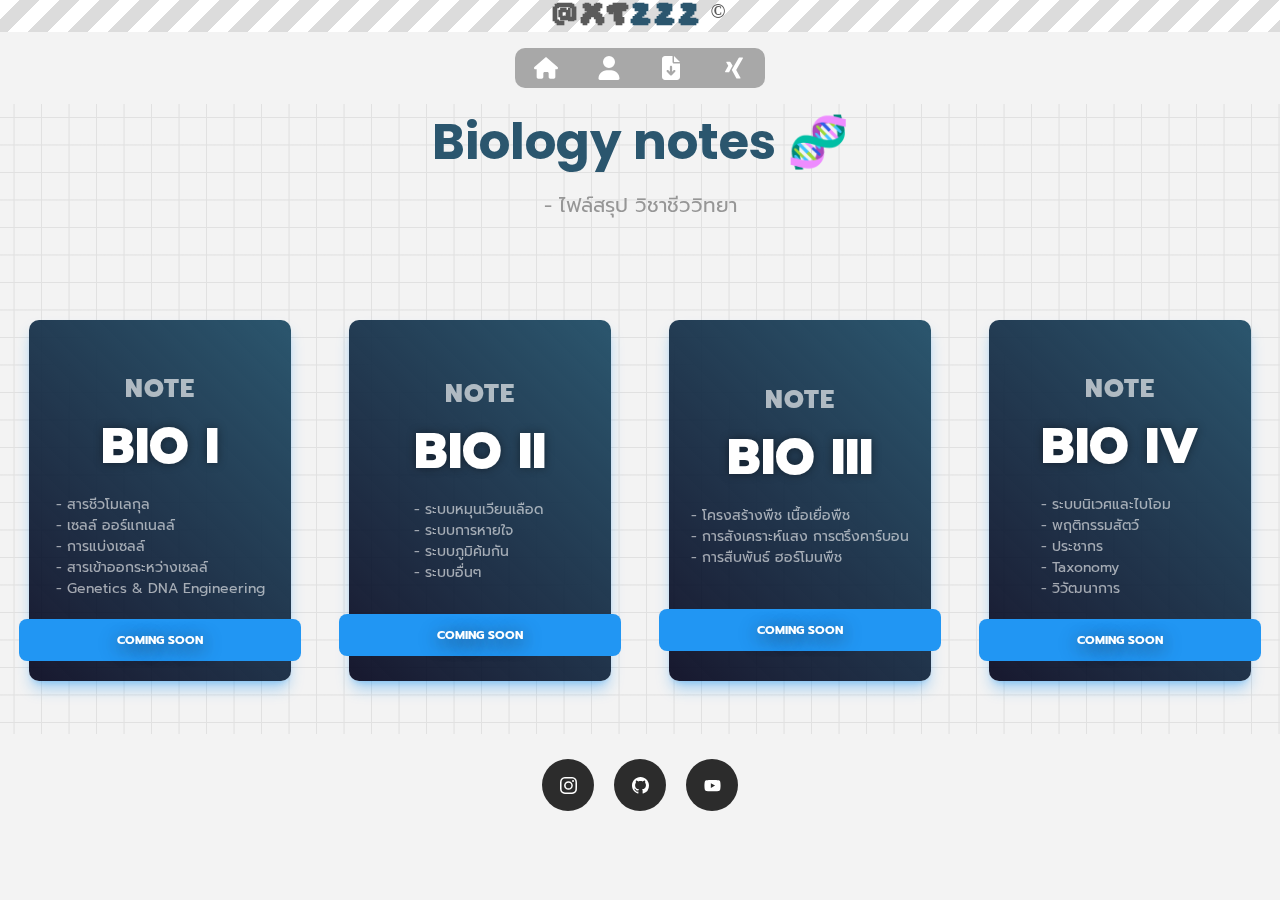
<file: biofree.html>
<!DOCTYPE html>
<html lang="en">
<head>
    <meta charset="UTF-8">
    <meta name="viewport" content="width=device-width, initial-scale=1.0">
    <link rel="preconnect" href="https://fonts.googleapis.com">
    <link href='https://unpkg.com/boxicons@2.1.4/css/boxicons.min.css' rel='stylesheet'>
    <link rel="stylesheet" href="stylesbio.css">
	<link href="https://unpkg.com/aos@2.3.1/dist/aos.css" rel="stylesheet">
	<link href="https://fonts.googleapis.com/css2?family=Prompt:ital,wght@0,100;0,200;0,300;0,400;0,500;0,600;0,700;0,800;0,900;1,100;1,200;1,300;1,400;1,500;1,600;1,700;1,800;1,900&display=swap" rel="stylesheet">
    <title>Download notes</title>
	<link rel="icon" type="image/png" href="poke.png">
    <header data-aos="fade-down" data-aos-duration="1000">@xt<x>zzz</x> © </header>
    <div class="button-container">
		<a href="index.html">
		<button class="button3">
			<span class="text">Home page</span>
			<svg class="icon" xmlns="http://www.w3.org/2000/svg" viewBox="0 0 576 512"><!--!Font Awesome Free 6.6.0 by @fontawesome - https://fontawesome.com License - https://fontawesome.com/license/free Copyright 2024 Fonticons, Inc.--><path d="M575.8 255.5c0 18-15 32.1-32 32.1l-32 0 .7 160.2c0 2.7-.2 5.4-.5 8.1l0 16.2c0 22.1-17.9 40-40 40l-16 0c-1.1 0-2.2 0-3.3-.1c-1.4 .1-2.8 .1-4.2 .1L416 512l-24 0c-22.1 0-40-17.9-40-40l0-24 0-64c0-17.7-14.3-32-32-32l-64 0c-17.7 0-32 14.3-32 32l0 64 0 24c0 22.1-17.9 40-40 40l-24 0-31.9 0c-1.5 0-3-.1-4.5-.2c-1.2 .1-2.4 .2-3.6 .2l-16 0c-22.1 0-40-17.9-40-40l0-112c0-.9 0-1.9 .1-2.8l0-69.7-32 0c-18 0-32-14-32-32.1c0-9 3-17 10-24L266.4 8c7-7 15-8 22-8s15 2 21 7L564.8 231.5c8 7 12 15 11 24z"/>
			</svg>
		</button>
		</a>
		<a href="index.html#sec1">
		<button class="button3">
			<span class="text">About me</span>
			<svg class="icon" xmlns="http://www.w3.org/2000/svg" viewBox="0 0 448 512"><!--!Font Awesome Free 6.6.0 by @fontawesome - https://fontawesome.com License - https://fontawesome.com/license/free Copyright 2024 Fonticons, Inc.--><path d="M224 256A128 128 0 1 0 224 0a128 128 0 1 0 0 256zm-45.7 48C79.8 304 0 383.8 0 482.3C0 498.7 13.3 512 29.7 512l388.6 0c16.4 0 29.7-13.3 29.7-29.7C448 383.8 368.2 304 269.7 304l-91.4 0z"/>
			</svg>
		</button>
		</a>
		<a href="#sec1">
		<button class="button3">
			<span class="text">Download notes</span>
			<svg class="icon" xmlns="http://www.w3.org/2000/svg" viewBox="0 0 384 512"><!--!Font Awesome Free 6.6.0 by @fontawesome - https://fontawesome.com License - https://fontawesome.com/license/free Copyright 2024 Fonticons, Inc.--><path d="M64 0C28.7 0 0 28.7 0 64L0 448c0 35.3 28.7 64 64 64l256 0c35.3 0 64-28.7 64-64l0-288-128 0c-17.7 0-32-14.3-32-32L224 0 64 0zM256 0l0 128 128 0L256 0zM216 232l0 102.1 31-31c9.4-9.4 24.6-9.4 33.9 0s9.4 24.6 0 33.9l-72 72c-9.4 9.4-24.6 9.4-33.9 0l-72-72c-9.4-9.4-9.4-24.6 0-33.9s24.6-9.4 33.9 0l31 31L168 232c0-13.3 10.7-24 24-24s24 10.7 24 24z"/>
			</svg>
		</button>
		</a>
		<a href="myapp.html">
		<button class="button3">
			<span class="text">My app</span>
			<svg class="icon" xmlns="http://www.w3.org/2000/svg" viewBox="0 0 384 512"><!--!Font Awesome Free 6.6.0 by @fontawesome - https://fontawesome.com License - https://fontawesome.com/license/free Copyright 2024 Fonticons, Inc.--><path d="M162.7 210c-1.8 3.3-25.2 44.4-70.1 123.5-4.9 8.3-10.8 12.5-17.7 12.5H9.8c-7.7 0-12.1-7.5-8.5-14.4l69-121.3c.2 0 .2-.1 0-.3l-43.9-75.6c-4.3-7.8 .3-14.1 8.5-14.1H100c7.3 0 13.3 4.1 18 12.2l44.7 77.5zM382.6 46.1l-144 253v.3L330.2 466c3.9 7.1 .2 14.1-8.5 14.1h-65.2c-7.6 0-13.6-4-18-12.2l-92.4-168.5c3.3-5.8 51.5-90.8 144.8-255.2 4.6-8.1 10.4-12.2 17.5-12.2h65.7c8 0 12.3 6.7 8.5 14.1z"/>
			</svg>
		</button>
		</a>
	  </div>
	
</head>
<body>
	<script src="https://unpkg.com/aos@2.3.1/dist/aos.js"></script>
	<script>
		AOS.init({
		});
	</script>
	

    <section id="sec1" class="sec1">
        
        <div class="sec1content">
            <h1 data-aos="fade-right" data-aos-duration="1000">Biology notes 🧬</h1>
            <p data-aos="fade-right" data-aos-duration="1200">- ไฟล์สรุป วิชาชีววิทยา</p>
            <div class="sec1card">
                <div data-aos="fade-right" data-aos-duration="2400" class="cardfile">
                    <div class="content">
                        <div class="title">note</div>
                        <div class="price">BIO I</div>
                        <div class="description">- สารชีวโมเลกุล<br/>- เซลล์ ออร์แกเนลล์<br/>- การแบ่งเซลล์<br/>- สารเข้าออกระหว่างเซลล์<br/>- Genetics & DNA Engineering</div>
                    </div>
                    <a href="#" #download class="button2">Coming soon</a>
                </div>
            <div data-aos="fade-right" data-aos-duration="2500" class="cardfile">
                <div class="content">
                    <div class="title">note</div>
                    <div class="price">BIO II</div>
                    <div class="description">- ระบบหมุนเวียนเลือด<br/>- ระบบการหายใจ<br/>- ระบบภูมิค้มกัน<br/>- ระบบอื่นๆ</div>
                </div>
                <a href="#" #download class="button2">Coming soon</a>
            </div>
            <div data-aos="fade-right" data-aos-duration="2600" class="cardfile">
                <div class="content">
                    <div class="title">note</div>
                    <div class="price">BIO III</div>
                    <div class="description">- โครงสร้างพืช เนื้อเยื่อพืช<br/>- การสังเคราะห์แสง การตรึงคาร์บอน<br/>- การสืบพันธ์ ฮอร์โมนพืช</div>
                </div>
                <a href="#" #download class="button2">Coming soon</a>
            </div>
            <div data-aos="fade-right" data-aos-duration="2700" class="cardfile">
                <div class="content">
                    <div class="title">note</div>
                    <div class="price">BIO IV</div>
                    <div class="description">- ระบบนิเวศและไบโอม <br/>- พฤติกรรมสัตว์<br/>- ประชากร<br/>- Taxonomy<br/>- วิวัฒนาการ</div>
                </div>
                <a href="#" #download class="button2" >Coming soon</a>
            </div>
            </div>
        </div>
    
    </section>

    <div class="card">
        <a class="socialContainer containerOne" target="_blank" href="https://www.instagram.com/__xtzzz/">
          <svg viewBox="0 0 16 16" class="socialSvg instagramSvg">
            <path
              d="M8 0C5.829 0 5.556.01 4.703.048 3.85.088 3.269.222 2.76.42a3.917 3.917 0 0 0-1.417.923A3.927 3.927 0 0 0 .42 2.76C.222 3.268.087 3.85.048 4.7.01 5.555 0 5.827 0 8.001c0 2.172.01 2.444.048 3.297.04.852.174 1.433.372 1.942.205.526.478.972.923 1.417.444.445.89.719 1.416.923.51.198 1.09.333 1.942.372C5.555 15.99 5.827 16 8 16s2.444-.01 3.298-.048c.851-.04 1.434-.174 1.943-.372a3.916 3.916 0 0 0 1.416-.923c.445-.445.718-.891.923-1.417.197-.509.332-1.09.372-1.942C15.99 10.445 16 10.173 16 8s-.01-2.445-.048-3.299c-.04-.851-.175-1.433-.372-1.941a3.926 3.926 0 0 0-.923-1.417A3.911 3.911 0 0 0 13.24.42c-.51-.198-1.092-.333-1.943-.372C10.443.01 10.172 0 7.998 0h.003zm-.717 1.442h.718c2.136 0 2.389.007 3.232.046.78.035 1.204.166 1.486.275.373.145.64.319.92.599.28.28.453.546.598.92.11.281.24.705.275 1.485.039.843.047 1.096.047 3.231s-.008 2.389-.047 3.232c-.035.78-.166 1.203-.275 1.485a2.47 2.47 0 0 1-.599.919c-.28.28-.546.453-.92.598-.28.11-.704.24-1.485.276-.843.038-1.096.047-3.232.047s-2.39-.009-3.233-.047c-.78-.036-1.203-.166-1.485-.276a2.478 2.478 0 0 1-.92-.598 2.48 2.48 0 0 1-.6-.92c-.109-.281-.24-.705-.275-1.485-.038-.843-.046-1.096-.046-3.233 0-2.136.008-2.388.046-3.231.036-.78.166-1.204.276-1.486.145-.373.319-.64.599-.92.28-.28.546-.453.92-.598.282-.11.705-.24 1.485-.276.738-.034 1.024-.044 2.515-.045v.002zm4.988 1.328a.96.96 0 1 0 0 1.92.96.96 0 0 0 0-1.92zm-4.27 1.122a4.109 4.109 0 1 0 0 8.217 4.109 4.109 0 0 0 0-8.217zm0 1.441a2.667 2.667 0 1 1 0 5.334 2.667 2.667 0 0 1 0-5.334z"
            ></path>
          </svg>
        </a>
      
        <a class="socialContainer containerTwo" target="_blank" href="https://github.com/xt1z">
          <svg viewBox="0 0 16 16" class="socialSvg twitterSvg">
            <path d="M8 0C3.58 0 0 3.58 0 8c0 3.54 2.29 6.53 5.47 7.59.4.07.55-.17.55-.38 0-.19-.01-.82-.01-1.49-2.01.37-2.53-.49-2.69-.94-.09-.23-.48-.94-.82-1.13-.28-.15-.68-.52-.01-.53.63-.01 1.08.58 1.23.82.72 1.21 1.87.87 2.33.66.07-.52.28-.87.51-1.07-1.78-.2-3.64-.89-3.64-3.95 0-.87.31-1.59.82-2.15-.08-.2-.36-1.02.08-2.12 0 0 .67-.21 2.2.82.64-.18 1.32-.27 2-.27.68 0 1.36.09 2 .27 1.53-1.04 2.2-.82 2.2-.82.44 1.1.16 1.92.08 2.12.51.56.82 1.27.82 2.15 0 3.07-1.87 3.75-3.65 3.95.29.25.54.73.54 1.48 0 1.07-.01 1.93-.01 2.2 0 .21.15.46.55.38A8.012 8.012 0 0 0 16 8c0-4.42-3.58-8-8-8z" fill="white"></path>
          </svg>
        </a>
      
        <a class="socialContainer containerThree" target="_blank" href="https://www.youtube.com/@__xtzzz">
          <svg viewBox="0 0 576 512" class="socialSvg linkdinSvg">
            <path d="M549.7 124.1c-6.3-23.7-24.8-42.3-48.3-48.6C458.8 64 288 64 288 64S117.2 64 74.6 75.5c-23.5 6.3-42 24.9-48.3 48.6-11.4 42.9-11.4 132.3-11.4 132.3s0 89.4 11.4 132.3c6.3 23.7 24.8 41.5 48.3 47.8C117.2 448 288 448 288 448s170.8 0 213.4-11.5c23.5-6.3 42-24.2 48.3-47.8 11.4-42.9 11.4-132.3 11.4-132.3s0-89.4-11.4-132.3zm-317.5 213.5V175.2l142.7 81.2-142.7 81.2z" fill="white"></path>
          </svg>
        </a>
      </div>


      <script src="vanilla-tilt.js"></script>
    <script type="text/javascript">
        VanillaTilt.init(document.querySelectorAll(".cardfile"), {
            max: 15,
            transition: true,
            speed: 1000,
            scale: 1.1,
        });
    </script>

</body>



</html>
</file>
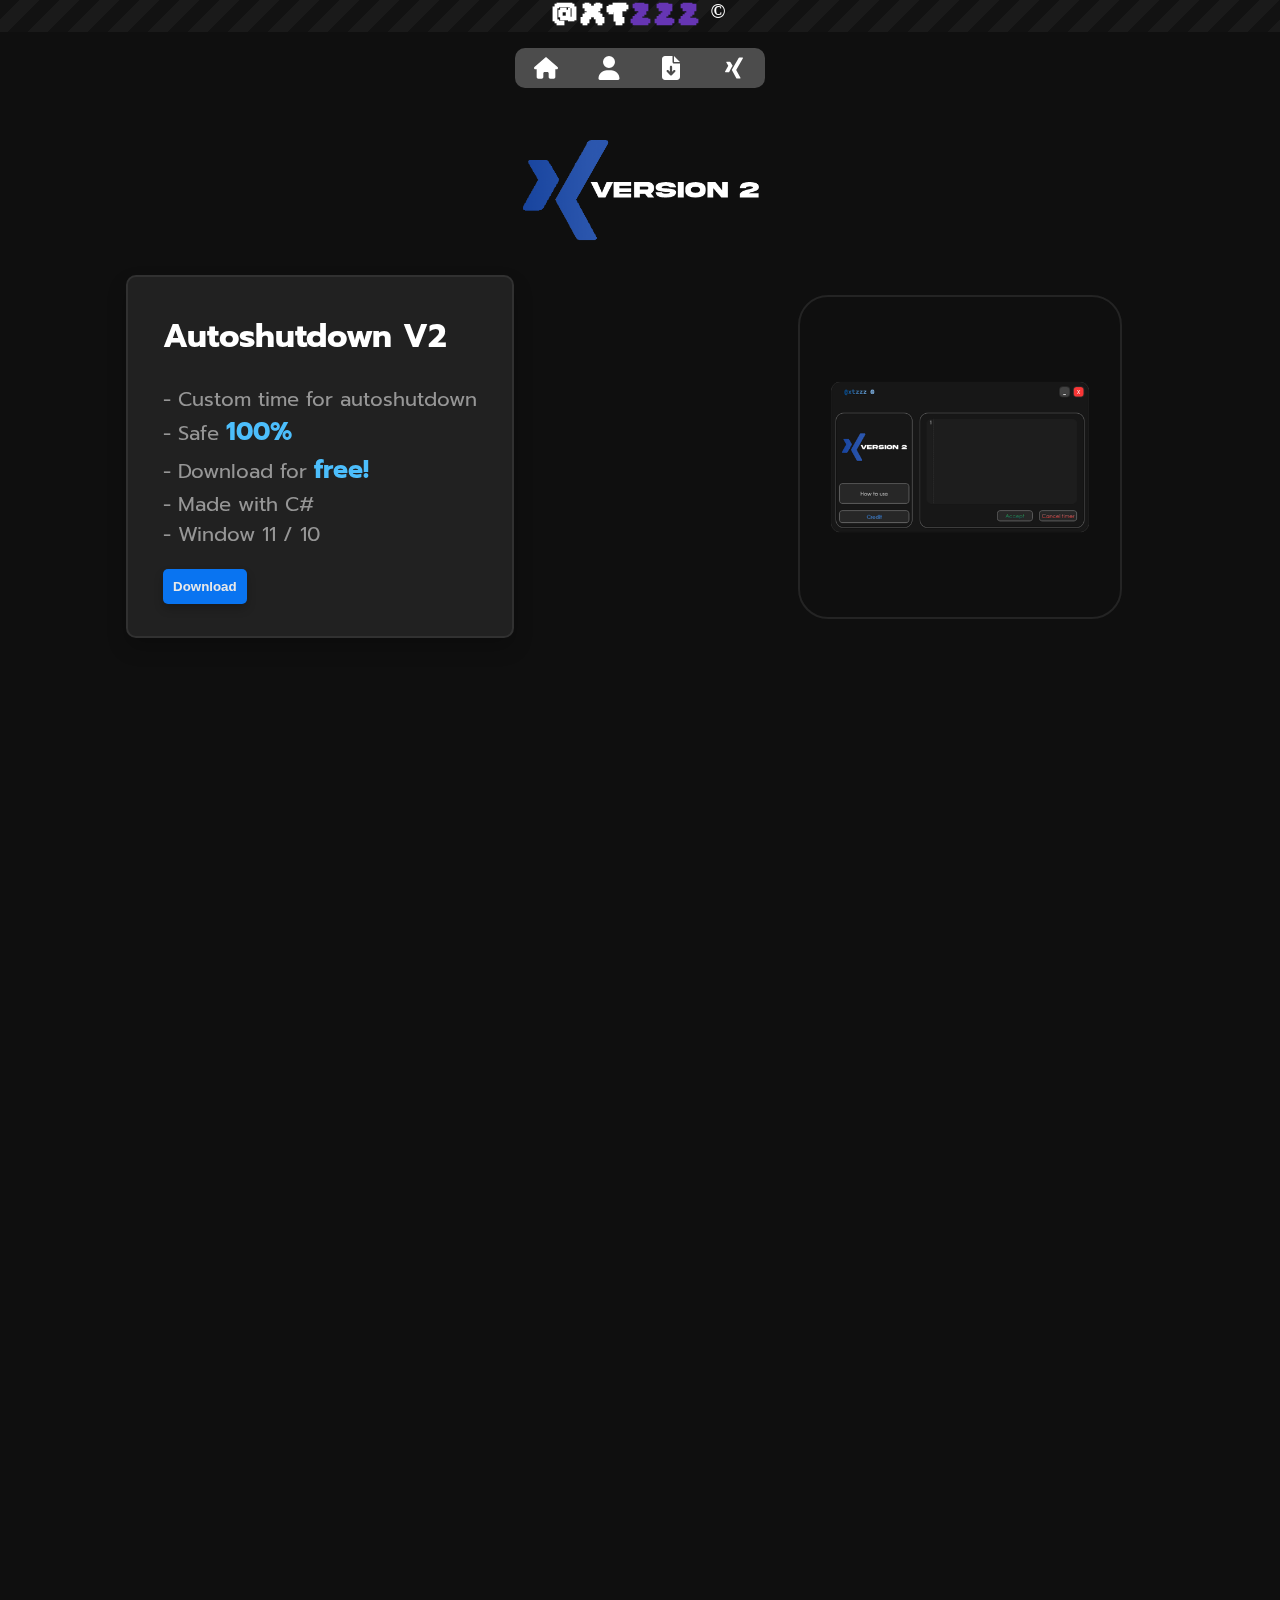
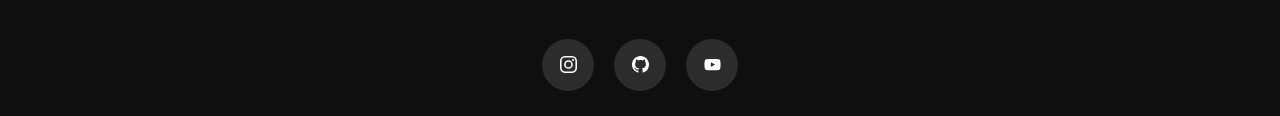
<file: myapp.html>
<!DOCTYPE html>
<html lang="en">
<head>
    <meta charset="UTF-8">
    <meta name="viewport" content="width=device-width, initial-scale=1.0">
    <link rel="preconnect" href="https://fonts.googleapis.com">
    <link href='https://unpkg.com/boxicons@2.1.4/css/boxicons.min.css' rel='stylesheet'>
    <link rel="stylesheet" href="stylesmyapp.css">
	<link href="https://unpkg.com/aos@2.3.1/dist/aos.css" rel="stylesheet">
	<link href="https://fonts.googleapis.com/css2?family=Prompt:ital,wght@0,100;0,200;0,300;0,400;0,500;0,600;0,700;0,800;0,900;1,100;1,200;1,300;1,400;1,500;1,600;1,700;1,800;1,900&display=swap" rel="stylesheet">
    <title>My app</title>
	<link rel="icon" type="image/png" href="poke.png">
    <header data-aos="fade-down" data-aos-duration="1000">@xt<x>zzz</x> © </header>
    <div class="button-container">
		<a href="index.html">
		<button class="button3">
			<span class="text">Home page</span>
			<svg class="icon" xmlns="http://www.w3.org/2000/svg" viewBox="0 0 576 512"><!--!Font Awesome Free 6.6.0 by @fontawesome - https://fontawesome.com License - https://fontawesome.com/license/free Copyright 2024 Fonticons, Inc.--><path d="M575.8 255.5c0 18-15 32.1-32 32.1l-32 0 .7 160.2c0 2.7-.2 5.4-.5 8.1l0 16.2c0 22.1-17.9 40-40 40l-16 0c-1.1 0-2.2 0-3.3-.1c-1.4 .1-2.8 .1-4.2 .1L416 512l-24 0c-22.1 0-40-17.9-40-40l0-24 0-64c0-17.7-14.3-32-32-32l-64 0c-17.7 0-32 14.3-32 32l0 64 0 24c0 22.1-17.9 40-40 40l-24 0-31.9 0c-1.5 0-3-.1-4.5-.2c-1.2 .1-2.4 .2-3.6 .2l-16 0c-22.1 0-40-17.9-40-40l0-112c0-.9 0-1.9 .1-2.8l0-69.7-32 0c-18 0-32-14-32-32.1c0-9 3-17 10-24L266.4 8c7-7 15-8 22-8s15 2 21 7L564.8 231.5c8 7 12 15 11 24z"/>
			</svg>
		</button>
		</a>
		<a href="index.html#sec1">
		<button class="button3">
			<span class="text">About me</span>
			<svg class="icon" xmlns="http://www.w3.org/2000/svg" viewBox="0 0 448 512"><!--!Font Awesome Free 6.6.0 by @fontawesome - https://fontawesome.com License - https://fontawesome.com/license/free Copyright 2024 Fonticons, Inc.--><path d="M224 256A128 128 0 1 0 224 0a128 128 0 1 0 0 256zm-45.7 48C79.8 304 0 383.8 0 482.3C0 498.7 13.3 512 29.7 512l388.6 0c16.4 0 29.7-13.3 29.7-29.7C448 383.8 368.2 304 269.7 304l-91.4 0z"/>
			</svg>
		</button>
		</a>
		<a href="biofree.html#sec1">
		<button class="button3">
			<span class="text">Download notes</span>
			<svg class="icon" xmlns="http://www.w3.org/2000/svg" viewBox="0 0 384 512"><!--!Font Awesome Free 6.6.0 by @fontawesome - https://fontawesome.com License - https://fontawesome.com/license/free Copyright 2024 Fonticons, Inc.--><path d="M64 0C28.7 0 0 28.7 0 64L0 448c0 35.3 28.7 64 64 64l256 0c35.3 0 64-28.7 64-64l0-288-128 0c-17.7 0-32-14.3-32-32L224 0 64 0zM256 0l0 128 128 0L256 0zM216 232l0 102.1 31-31c9.4-9.4 24.6-9.4 33.9 0s9.4 24.6 0 33.9l-72 72c-9.4 9.4-24.6 9.4-33.9 0l-72-72c-9.4-9.4-9.4-24.6 0-33.9s24.6-9.4 33.9 0l31 31L168 232c0-13.3 10.7-24 24-24s24 10.7 24 24z"/>
			</svg>
		</button>
		</a>
		<a href="#sec1">
		<button class="button3">
			<span class="text">My app</span>
			<svg class="icon" xmlns="http://www.w3.org/2000/svg" viewBox="0 0 384 512"><!--!Font Awesome Free 6.6.0 by @fontawesome - https://fontawesome.com License - https://fontawesome.com/license/free Copyright 2024 Fonticons, Inc.--><path d="M162.7 210c-1.8 3.3-25.2 44.4-70.1 123.5-4.9 8.3-10.8 12.5-17.7 12.5H9.8c-7.7 0-12.1-7.5-8.5-14.4l69-121.3c.2 0 .2-.1 0-.3l-43.9-75.6c-4.3-7.8 .3-14.1 8.5-14.1H100c7.3 0 13.3 4.1 18 12.2l44.7 77.5zM382.6 46.1l-144 253v.3L330.2 466c3.9 7.1 .2 14.1-8.5 14.1h-65.2c-7.6 0-13.6-4-18-12.2l-92.4-168.5c3.3-5.8 51.5-90.8 144.8-255.2 4.6-8.1 10.4-12.2 17.5-12.2h65.7c8 0 12.3 6.7 8.5 14.1z"/>
			</svg>
		</button>
		</a>
	  </div>
	
</head>
<body>
	<script src="https://unpkg.com/aos@2.3.1/dist/aos.js"></script>
	<script>
		AOS.init({
		});
	</script>
	

    <section id="sec1" class="sec1">
        
        <div class="sec1content">
        <div class="sec1text">
            <img src="LOGO.png" data-aos="fade-up" data-aos-duration="2000" alt="">
        </div>
            <div class="sec1img">
                <div data-aos="fade-right" data-aos-duration="1200" class="card">
                    <div class="content">
                      <p class="heading">Autoshutdown V2</p>
                      <p class="para">
                        - Custom time for autoshutdown <br/>
                        - Safe <z>100%</z> <br/>
                        - Download for <z>free!</z><br/>
                        - Made with C#<br/>
			- Window 11 / 10
                      </p>
                      <a href="ATS V2 setup.exe">
                      <button class="btn">Download</button>
                      </a>
                    </div>
                  </div>
                <img src="UI.png" data-aos="fade-left" data-aos-duration="3000" alt="" class="UI">
                

            </div>
        </div>
    
    </section>

    <section id="sec2" class="sec2">
      <h1 data-aos="fade-right" data-aos-duration="1000">How to use?</h1>
      <div class="sec2content">
        <p data-aos="fade-right" data-aos-duration="1200">- Set the number in the textbox (Hour)<br/>- Click <y>Accept</y><br/>- Click 'Cancel' to cancel the timer</p>
        <img src="UI.png" data-aos="fade-up" data-aos-duration="3000" alt="" class="UI">
      </div>
    </section>

    <div class="card1">
        <a class="socialContainer containerOne" target="_blank" href="https://www.instagram.com/__xtzzz/">
          <svg viewBox="0 0 16 16" class="socialSvg instagramSvg">
            <path
              d="M8 0C5.829 0 5.556.01 4.703.048 3.85.088 3.269.222 2.76.42a3.917 3.917 0 0 0-1.417.923A3.927 3.927 0 0 0 .42 2.76C.222 3.268.087 3.85.048 4.7.01 5.555 0 5.827 0 8.001c0 2.172.01 2.444.048 3.297.04.852.174 1.433.372 1.942.205.526.478.972.923 1.417.444.445.89.719 1.416.923.51.198 1.09.333 1.942.372C5.555 15.99 5.827 16 8 16s2.444-.01 3.298-.048c.851-.04 1.434-.174 1.943-.372a3.916 3.916 0 0 0 1.416-.923c.445-.445.718-.891.923-1.417.197-.509.332-1.09.372-1.942C15.99 10.445 16 10.173 16 8s-.01-2.445-.048-3.299c-.04-.851-.175-1.433-.372-1.941a3.926 3.926 0 0 0-.923-1.417A3.911 3.911 0 0 0 13.24.42c-.51-.198-1.092-.333-1.943-.372C10.443.01 10.172 0 7.998 0h.003zm-.717 1.442h.718c2.136 0 2.389.007 3.232.046.78.035 1.204.166 1.486.275.373.145.64.319.92.599.28.28.453.546.598.92.11.281.24.705.275 1.485.039.843.047 1.096.047 3.231s-.008 2.389-.047 3.232c-.035.78-.166 1.203-.275 1.485a2.47 2.47 0 0 1-.599.919c-.28.28-.546.453-.92.598-.28.11-.704.24-1.485.276-.843.038-1.096.047-3.232.047s-2.39-.009-3.233-.047c-.78-.036-1.203-.166-1.485-.276a2.478 2.478 0 0 1-.92-.598 2.48 2.48 0 0 1-.6-.92c-.109-.281-.24-.705-.275-1.485-.038-.843-.046-1.096-.046-3.233 0-2.136.008-2.388.046-3.231.036-.78.166-1.204.276-1.486.145-.373.319-.64.599-.92.28-.28.546-.453.92-.598.282-.11.705-.24 1.485-.276.738-.034 1.024-.044 2.515-.045v.002zm4.988 1.328a.96.96 0 1 0 0 1.92.96.96 0 0 0 0-1.92zm-4.27 1.122a4.109 4.109 0 1 0 0 8.217 4.109 4.109 0 0 0 0-8.217zm0 1.441a2.667 2.667 0 1 1 0 5.334 2.667 2.667 0 0 1 0-5.334z"
            ></path>
          </svg>
        </a>
      
        <a class="socialContainer containerTwo" target="_blank" href="https://github.com/xt1z">
          <svg viewBox="0 0 16 16" class="socialSvg twitterSvg">
            <path d="M8 0C3.58 0 0 3.58 0 8c0 3.54 2.29 6.53 5.47 7.59.4.07.55-.17.55-.38 0-.19-.01-.82-.01-1.49-2.01.37-2.53-.49-2.69-.94-.09-.23-.48-.94-.82-1.13-.28-.15-.68-.52-.01-.53.63-.01 1.08.58 1.23.82.72 1.21 1.87.87 2.33.66.07-.52.28-.87.51-1.07-1.78-.2-3.64-.89-3.64-3.95 0-.87.31-1.59.82-2.15-.08-.2-.36-1.02.08-2.12 0 0 .67-.21 2.2.82.64-.18 1.32-.27 2-.27.68 0 1.36.09 2 .27 1.53-1.04 2.2-.82 2.2-.82.44 1.1.16 1.92.08 2.12.51.56.82 1.27.82 2.15 0 3.07-1.87 3.75-3.65 3.95.29.25.54.73.54 1.48 0 1.07-.01 1.93-.01 2.2 0 .21.15.46.55.38A8.012 8.012 0 0 0 16 8c0-4.42-3.58-8-8-8z" fill="white"></path>
          </svg>
        </a>
      
        <a class="socialContainer containerThree" target="_blank" href="https://www.youtube.com/@__xtzzz">
          <svg viewBox="0 0 576 512" class="socialSvg linkdinSvg">
            <path d="M549.7 124.1c-6.3-23.7-24.8-42.3-48.3-48.6C458.8 64 288 64 288 64S117.2 64 74.6 75.5c-23.5 6.3-42 24.9-48.3 48.6-11.4 42.9-11.4 132.3-11.4 132.3s0 89.4 11.4 132.3c6.3 23.7 24.8 41.5 48.3 47.8C117.2 448 288 448 288 448s170.8 0 213.4-11.5c23.5-6.3 42-24.2 48.3-47.8 11.4-42.9 11.4-132.3 11.4-132.3s0-89.4-11.4-132.3zm-317.5 213.5V175.2l142.7 81.2-142.7 81.2z" fill="white"></path>
          </svg>
        </a>
      </div>

      <script src="vanilla-tilt.js"></script>
    <script type="text/javascript">
        VanillaTilt.init(document.querySelectorAll(".card, .UI"), {
            max: 10,
            transition: false,
            speed: 1000,
            scale: 1.07,
        });
    </script>

</body>



</html>
</file>
<file: stylesbio.css>
@import url('https://fonts.googleapis.com/css2?family=Poppins:ital,wght@0,100;0,200;0,300;0,400;0,500;0,600;0,700;0,800;0,900;1,100;1,200;1,300;1,400;1,500;1,600;1,700;1,800;1,900&display=swap');
@font-face {
  font-family: 'HarryP';
  src: url(HARRYP.TTF);
}

@font-face {
  font-family: 'OL';
  src: url(OldLondon.ttf);
}

@font-face {
  font-family: 'PX';
  src: url(Daydream.ttf);
}


/* Start https://www.cursors-4u.com */ * {cursor: url(https://cur.cursors-4u.net/games/gam-13/gam1284.cur), auto !important;} /* End https://www.cursors-4u.com */
html{
  scroll-behavior: smooth ;
}
/* svg */

#svg {
  margin: 0;
  height: 500px;
  width: 500px;
  stroke: rgb(255, 255, 255);
  fill: rgb(255, 255, 255);
  fill-opacity: 0;
  stroke-width: 5px;
  stroke-dasharray: 4500;
  animation: draw 2s ease infinite;
  
  
}

@keyframes draw {
  0% {
    stroke-dashoffset: 4500;
  }
  100% {
    stroke-dashoffset: 0;
  }
}


/* End svg */

* {
    margin: 0;
    padding: 0;
    text-decoration: none;
    
  }

body {

    backdrop-filter: blur(6.5px);
    -webkit-backdrop-filter: blur(3.5px);
    height: 90vh;
    background-color: #f3f3f3;
    background-size: cover;
    background-position: center;
    background-attachment: fixed;
    -webkit-background-size: cover; 
    -webkit-background-position: center; 
    overflow-x: hidden;
    
    
}

header {
    z-index: 1;
    position: absolute;
    top: 0;
    left: 0;
    width: 100%;
    height: 4%;
    position: relative;
    color: rgb(90, 90, 90);
    font-family: PX;
    font-size: 20px;
    font-weight: 700;
    text-transform: uppercase;
    letter-spacing: 3px;
    margin: auto;
    text-align: center;
    /* Dark mode colors and gradient */
    background: #121212; /* Fallback for browsers that don't support gradients */
    background: linear-gradient(
    135deg,
    #ffffff 25%,
    #dcdcdc 25%,
    #dcdcdc 50%,
    #ffffff 50%,
    #ffffff 75%,
    #dcdcdc 75%,
    #dcdcdc
     );
     background-size: 40px 40px;

    /* Animation */
     animation: move 4s linear infinite;
        }

    @keyframes move {
     0% {
       background-position: 0 0;
    }
    100% {
      background-position: 40px 40px;
  }
}

x {
    color: #2b566e;
}


/* Section1 */

.sec1 {
    width: 100%;
  height: 100%;
  --color: #E1E1E1;
  background-color: #F3F3F3;
  background-image: linear-gradient(0deg, transparent 24%, var(--color) 25%, var(--color) 26%, transparent 27%,transparent 74%, var(--color) 75%, var(--color) 76%, transparent 77%,transparent),
      linear-gradient(90deg, transparent 24%, var(--color) 25%, var(--color) 26%, transparent 27%,transparent 74%, var(--color) 75%, var(--color) 76%, transparent 77%,transparent);
  background-size: 55px 55px;
    height: 70vh;
    align-items: center;
  }
  
  .sec1 h1 {
    font-family: Poppins;
    font-size: 50px;
    color: #2b566e;
    text-align: center  ;
    margin-bottom: 10px;
  }
  
  .sec1 p {
    font-family: Prompt;
    font-size: 20px;
    color: #969696;
    text-align: center  ;
    margin-bottom: 50px;
  }

    img {
        width: 50%;
        height: 50%;
    }

  
  /* From Uiverse.io by Yaya12085 */ 
.cardfile {
    display: flex;
    flex-direction: column;
    align-items: center;
    justify-content: space-around;
    width: 260px;
    padding: 20px 1px;
    margin: 10px auto;
    text-align: center;
    position: relative;
    cursor: pointer;
    font-family: Prompt;
    box-shadow: 0 10px 15px -3px rgba(33,150,243,.4),0 4px 6px -4px rgba(33,150,243,.4);
    border-radius: 10px;
    background-color: #6B6ECC;
    background: linear-gradient(45deg, #04051dea 0%, #2b566e 100%);
  }
  
  .content {
    padding: 20px;
  }

  
  .content .price {
    color: white;
    font-weight: 800;
    font-size: 50px;
    text-shadow: 0px 0px 10px rgba(0, 0, 0, 0.42);
  }
  
  .content .description {
    color: rgba(255, 255, 255, 0.6);
    margin-top: 10px;
    font-size: 14px;
    text-align: left;
    align-items: center;
  }
  
  .content .title {
    font-weight: 800;
    text-transform: uppercase;
    color: rgba(255, 255, 255, 0.64);
    margin-top: 10px;
    font-size: 25px;
    letter-spacing: 1px;
  }
  
  .button2 {
    -webkit-user-select: none;
    -moz-user-select: none;
    user-select: none;
    border: none;
    outline: none;
    color: rgb(255 255 255);
    text-transform: uppercase;
    font-weight: 700;
    font-size: .75rem;
    padding: 0.75rem 1.5rem;
    background-color: rgb(33 150 243);
    border-radius: 0.5rem;
    width: 90%;
    text-shadow: 0px 4px 18px #2c3442;
  }
  
  
  
  .sec1card {
    display: grid;
    grid-template-columns: repeat(4,1fr);
    margin-top: 10vh;
  }
  
  /* End Section1 */

  .text {
    content: "";
    position: absolute;
    top: 4.5em;
    width: 8.7em;
    height: 2.6em;
    background-color: #2424248f;
    color: #fff;
    display: flex;
    justify-content: center;
    align-items: center;
    border: none;
    border-radius: 5px;
    text-shadow: 0 0 10px rgb(0, 0, 0);
    opacity: 0;
    transition: all 0.25s linear;
    font-family: Prompt;
    font-size: 12px;
    max-lines: 1;
  }
  
  .button3:hover .text {
    opacity: 1;
  }
  
  /* From Uiverse.io by akshat-patel28 */ 
  .button-container {
    
    position: relative;
    margin: 1rem auto;
    display: flex;
    background-color: rgba(117, 117, 117, 0.596);
    width: 250px;
    height: 40px;
    align-items: center;
    justify-content: space-around;
    border-radius: 10px;
  }
  
  .button3 {
    margin: auto;
    outline: 0 !important;
    border: 0 !important;
    width: 40px;
    height: 40px;
    border-radius: 50%;
    background-color: transparent;
    display: flex;
    align-items: center;
    justify-content: center;
    color: #940202;
    transition: all ease-in-out 0.3s;
    cursor: pointer;
  }
  
  .button3:hover {
    transform: translateY(-3px);
  }
  
  .icon {
    fill: #fff;
    width: 24px;
    height: 24px;
    -webkit-transition: all 0.3s ease-in-out;
    transition: all 0.3s ease-in-out;
    vertical-align: middle; 
  }

  /*footer*/
  /* From Uiverse.io by 0800Gonza */ 
.card {
  width: fit-content;
  height: fit-content;
  background-color: transparent;
  display: flex;
  align-items: center;
  justify-content: center;
  padding: 25px 25px;
  gap: 20px;
  margin: auto;
}

/* for all social containers*/
.socialContainer {
  width: 52px;
  height: 52px;
  border-radius: 50%;
  background-color: rgb(44, 44, 44);
  display: flex;
  align-items: center;
  justify-content: center;
  overflow: hidden;
  transition-duration: 1s;
}
/* instagram*/
.containerOne:hover {
  background-color: #d62976;
  transition-duration: 0.3s;
}
/* github*/
.containerTwo:hover {
  background-color: #000000;
  transition-duration: 0.3s;
}
/* Youtube*/
.containerThree:hover {
  background-color: #f32525;
  transition-duration: 0.3s;
}

.socialContainer:active {
  transform: scale(0.9);
  transition-duration: 0.3s;
}

.socialSvg {
  width: 17px;
}

.socialSvg path {
  fill: rgb(255, 255, 255);
}

.socialContainer:hover .socialSvg {
  animation: slide-in-top 0.3s both;
}

@keyframes slide-in-top {
  0% {
    transform: translateY(-50px);
    opacity: 0;
  }

  100% {
    transform: translateY(0);
    opacity: 1;
  }
}

/*End*/

  @media (max-width: 431px) {

    body {
      margin: 0;
      padding: 0;
    }
    
    .container1 h1 {
        font-size: 40px;
        line-height: 60px;
        color: #ffffff;
        font-weight: lighter;
      }

    .sec1 {
      background-color: #ffffff;
      height: auto;
      width: fit-content;
      margin: auto;
      padding: 20px; /* Add padding to section */
    }
  
    .sec1card {
      grid-template-columns: 1fr; /* Stack cards vertically */
    }
  
    .cardfile {
      margin-bottom: 10%;
    }
  }
  
  
  
  @media (min-width:768px) and (max-width:1200px) {
    .sec1card {
      grid-template-columns: 1fr;
    }

    .sec1 {
      height: max-content;
    }
  }
  
  @media (min-width:1280px) and (max-width:1368px) and (min-height:720px) and (max-height:768px) {
    .sec1 {
      height: 100vh; 
    }
    
  }
  
   @media only screen and (max-width: 1190px) and (orientation: landscape) {
    body {
        display: none; /* Hide content in landscape mode */
    }
  
  } 
  
  @media (min-width:539px) and (max-width:760px) {
    body {
        display: none; /* Hide content in landscape mode */
    }
  }
</file>
<file: stylesmyapp.css>
@import url('https://fonts.googleapis.com/css2?family=Poppins:ital,wght@0,100;0,200;0,300;0,400;0,500;0,600;0,700;0,800;0,900;1,100;1,200;1,300;1,400;1,500;1,600;1,700;1,800;1,900&display=swap');
@font-face {
  font-family: 'HarryP';
  src: url(HARRYP.TTF);
}

@font-face {
  font-family: 'OL';
  src: url(OldLondon.ttf);
}

@font-face {
  font-family: 'PX';
  src: url(Daydream.ttf);
}


/* Start https://www.cursors-4u.com */ * {cursor: url(https://cur.cursors-4u.net/games/gam-13/gam1284.cur), auto !important;} /* End https://www.cursors-4u.com */
html{
  scroll-behavior: smooth ;
}
/* svg */

#svg {
  margin: 0;
  height: 500px;
  width: 500px;
  stroke: rgb(255, 255, 255);
  fill: rgb(255, 255, 255);
  fill-opacity: 0;
  stroke-width: 5px;
  stroke-dasharray: 4500;
  animation: draw 2s ease infinite;
  
  
}

@keyframes draw {
  0% {
    stroke-dashoffset: 4500;
  }
  100% {
    stroke-dashoffset: 0;
  }
}


/* End svg */

* {
    margin: 0;
    padding: 0;
    text-decoration: none;
    
  }

body {

    backdrop-filter: blur(6.5px);
    -webkit-backdrop-filter: blur(3.5px);
    height: 90vh;
    background-color: #0f0f0f;
    background-size: cover;
    background-position: center;
    background-attachment: fixed;
    -webkit-background-size: cover; 
    -webkit-background-position: center; 
    overflow-x: hidden;
    
    
}

header {
  z-index: 1;
  position: relative;
  top: 0;
  left: 0;
  width: 100%;
  height: 4%;
  color: white;
  font-family: PX;
  font-size: 20px;
  font-weight: 700;
  text-transform: uppercase;
  letter-spacing: 3px;
  margin: auto;
  text-align: center;
  /* Dark mode colors and gradient */
  background: #121212; /* Fallback for browsers that don't support gradients */
  background: linear-gradient(
  135deg,
  #121212 25%,
  #1a1a1a 25%,
  #1a1a1a 50%,
  #121212 50%,
  #121212 75%,
  #1a1a1a 75%,
  #1a1a1a
   );
   background-size: 40px 40px;

  /* Animation */
   animation: move 4s linear infinite;
      }

  @keyframes move {
   0% {
     background-position: 0 0;
  }
  100% {
    background-position: 40px 40px;
}
}

x {
  color: rgb(102, 53, 180);
}


/* Section1 */

.sec1 {
    width: 100%;
    height: 100%;
    --color: #E1E1E1;
  }
  
  .sec1 h1 {
    font-family: Poppins;
    font-size: 50px;
    color: #2b566e;
    text-align: center  ;
    margin-bottom: 10px;
    margin-top: 20px;
  }
  
  .sec1 p {
    font-family: Prompt;
    font-size: 20px;
    color: #969696;
    text-align: center  ;
    margin-bottom: 10px;
    margin-top: 1%;
  }

  .sec1text img {
    width: 20%;
    height: 100%;
    margin: auto;
  }
  .sec1text {
    display: grid;
    grid-template-columns: repeat(1fr);
    margin: auto;
  }

  .sec1img {
    margin: 0% auto;
    display: grid;
    grid-template-columns: repeat(2,1fr);
    align-items: center;
    justify-content: center;
  }


  .sec1img  img {
        width: 50%;
        margin: auto;
        border-radius: 30px;
        border: 2px solid rgb(36, 36, 36);
    }

  
  .sec1card {
    display: grid;
    grid-template-columns: repeat(4,1fr);
    margin-top: 10vh;
    
  }
  
  .UI:hover {
    box-shadow: 0 0 20px rgba(9, 117, 241, 0.8);
    border-color: #0974f1;
  }

  /* End Section1 */



  .sec2 {
    width: 100%;
    height: 80%;
    --color: #E1E1E1;
    background-color: #0f0f0f;
  }
  
  .sec2 h1 {
    font-family: Poppins;
    font-size: 50px;
    color: #4cbefc;
    text-align: center;
    margin-top: 4%;
  }
  
  .sec2 p {
    font-family: Prompt;
    font-size: 20px;
    color: #969696;
    text-align: center  ;
    margin-bottom: 50px;
  }
  
/* From Uiverse.io by gharsh11032000 */ 
.card {
    font-family: Prompt;
    position: relative;
    display: flex;
    align-items: center;
    justify-content: center;
    width: 320px;
    box-shadow: 0 10px 20px rgba(0, 0, 0, 0.2);
    padding: 32px;
    overflow: hidden;
    border-radius: 10px;
    background: #212121;
    border: 2px solid #313131;
    transition: all 0.5s cubic-bezier(0.23, 1, 0.320, 1);
    transform-style: preserve-3d;
    margin: auto;
  }
  
  .content {
    display: flex;
    flex-direction: column;
    align-items: flex-start;
    gap: 10px;
    color: #ffffff;
    transition: all 0.5s cubic-bezier(0.23, 1, 0.320, 1);
  }
  
  .content .heading {
    font-weight: 700;
    font-size: 32px;
    text-align: center;
    color: #ffffff;
    
  }
  
  .content .para {
    line-height: 1.5;
    text-align: left;
  }

  z {
    color: #4cbefc;
    text-decoration: double;
    font-weight: bolder;
    font-size: 25px;
  }
  
  .content .btn {
    color: #e8e8e8;
    text-decoration: none;
    padding: 10px;
    font-weight: 600;
    border: none;
    cursor: pointer;
    background: #0974f1;
    border-radius: 5px;
    box-shadow: 0 5px 10px rgba(0, 0, 0, 0.2);
  }
  
  .card:hover {
    box-shadow: 0 0 20px rgba(9, 117, 241, 0.8);
    border-color: #0974f1;
  }
  
  .content .btn:hover {
    outline: 2px solid #e8e8e8;
    background: transparent;
    color: #e8e8e8;
  }
  
  .content .btn:active {
    box-shadow: none;
  }
  

  .sec2content {
    display: grid;
    grid-template-columns: repeat(2,1fr);
    margin: auto;
  }
  .sec2content p { 
    font-size: 23px;
    text-align: left;
    margin: auto;
    color: #dbdbdb;
  }

  y {
    color: #208f4a;
  }

  .sec2content img {
        width: 50%;
        margin: 4% auto;
        border-radius: 30px;
        border: 2px solid rgb(36, 36, 36);
    }


  @media (max-width: 431px) {

    body {
      margin: 0;
      padding: 0;
    }
    
    .container1 h1 {
        font-size: 40px;
        line-height: 60px;
        color: #ffffff;
        font-weight: lighter;
      }

    .sec1 {
      background-color: #0f0f0f;
      height: auto;
      margin: auto;
      padding: 20px; /* Add padding to section */
      width: fit-content;
    }
  
    .sec1card {
      grid-template-columns: 1fr; /* Stack cards vertically */
    }
  
    .cardfile {
      margin-bottom: 10%;
    }

    .sec1img , .sec2content{
        grid-template-columns: 1fr;
    }

    .sec1img img {
        margin-top: 30px;
    }

    .sec2 h1 {
      font-size: 25px;
    }
    .sec2 {
      height: fit-content;
    }

    .sec2content P {
      font-size: 15px;
    }

    .card {
        width: 50%;
    }

    .content .heading {
        font-weight: 700;
        font-size: 22px;
        text-align: center;
        color: #ffffff;
        
      }
      
      .content .para {
        line-height: 1.5;
        text-align: left;
        font-size: 15px;
      }
    
      z {
        color: rgb(18, 233, 18);
        text-decoration: double;
        font-weight: bolder;
        font-size: 16px;
      }

  }
  
  
  
  @media (min-width:765px) and (max-width:1200px) {
    .sec1, .sec2 {
      height: fit-content;
    }

    .sec2content, .sec1img {
      display: grid;
      grid-template-columns: 1fr;
    }

    .sec1img img {
      margin-top: 2%;
    }
  }
  
  @media (min-width:1280px) and (max-width:1368px) and (min-height:720px) and (max-height:768px) {
    .sec1 {
      height: 100vh;
    }
  
    
  }
  
   @media only screen and (max-width: 1180px) and (orientation: landscape) {
    body {
        display: none; /* Hide content in landscape mode */
    }
  
  } 
  
  @media (min-width:539px) and (max-width:760px) {
    body {
        display: none; /* Hide content in landscape mode */
    }
  }


  .text {
    content: "";
    position: absolute;
    top: 4.5em;
    width: 8.7em;
    height: 2.6em;
    background-color: #2424248f;
    color: #fff;
    display: flex;
    justify-content: center;
    align-items: center;
    border: none;
    border-radius: 5px;
    text-shadow: 0 0 10px rgb(0, 0, 0);
    opacity: 0;
    transition: all 0.25s linear;
    font-family: Prompt;
    font-size: 12px;
    max-lines: 1;
  }
  
  .button3:hover .text {
    opacity: 1;
  }
  
  /* From Uiverse.io by akshat-patel28 */ 
  .button-container {
    
    position: relative;
    margin: 1rem auto;
    display: flex;
    background-color: rgba(117, 117, 117, 0.596);
    width: 250px;
    height: 40px;
    align-items: center;
    justify-content: space-around;
    border-radius: 10px;
  }
  
  .button3 {
    margin: auto;
    outline: 0 !important;
    border: 0 !important;
    width: 40px;
    height: 40px;
    border-radius: 50%;
    background-color: transparent;
    display: flex;
    align-items: center;
    justify-content: center;
    color: #940202;
    transition: all ease-in-out 0.3s;
    cursor: pointer;
  }
  
  .button3:hover {
    transform: translateY(-3px);
  }
  
  .icon {
    fill: #fff;
    width: 24px;
    height: 24px;
    -webkit-transition: all 0.3s ease-in-out;
    transition: all 0.3s ease-in-out;
    vertical-align: middle; 
  }

  /*footer*/
  /* From Uiverse.io by 0800Gonza */ 
.card1 {
  width: fit-content;
  height: fit-content;
  background-color: transparent;
  display: flex;
  align-items: center;
  justify-content: center;
  padding: 25px 25px;
  gap: 20px;
  margin: auto;
}

/* for all social containers*/
.socialContainer {
  width: 52px;
  height: 52px;
  border-radius: 50%;
  background-color: rgb(44, 44, 44);
  display: flex;
  align-items: center;
  justify-content: center;
  overflow: hidden;
  transition-duration: 1s;
}
/* instagram*/
.containerOne:hover {
  background-color: #d62976;
  transition-duration: 0.3s;
}
/* github*/
.containerTwo:hover {
  background-color: #000000;
  transition-duration: 0.3s;
}
/* Youtube*/
.containerThree:hover {
  background-color: #f32525;
  transition-duration: 0.3s;
}

.socialContainer:active {
  transform: scale(0.9);
  transition-duration: 0.3s;
}

.socialSvg {
  width: 17px;
}

.socialSvg path {
  fill: rgb(255, 255, 255);
}

.socialContainer:hover .socialSvg {
  animation: slide-in-top 0.3s both;
}

@keyframes slide-in-top {
  0% {
    transform: translateY(-50px);
    opacity: 0;
  }

  100% {
    transform: translateY(0);
    opacity: 1;
  }
}

/*End*/
</file>
